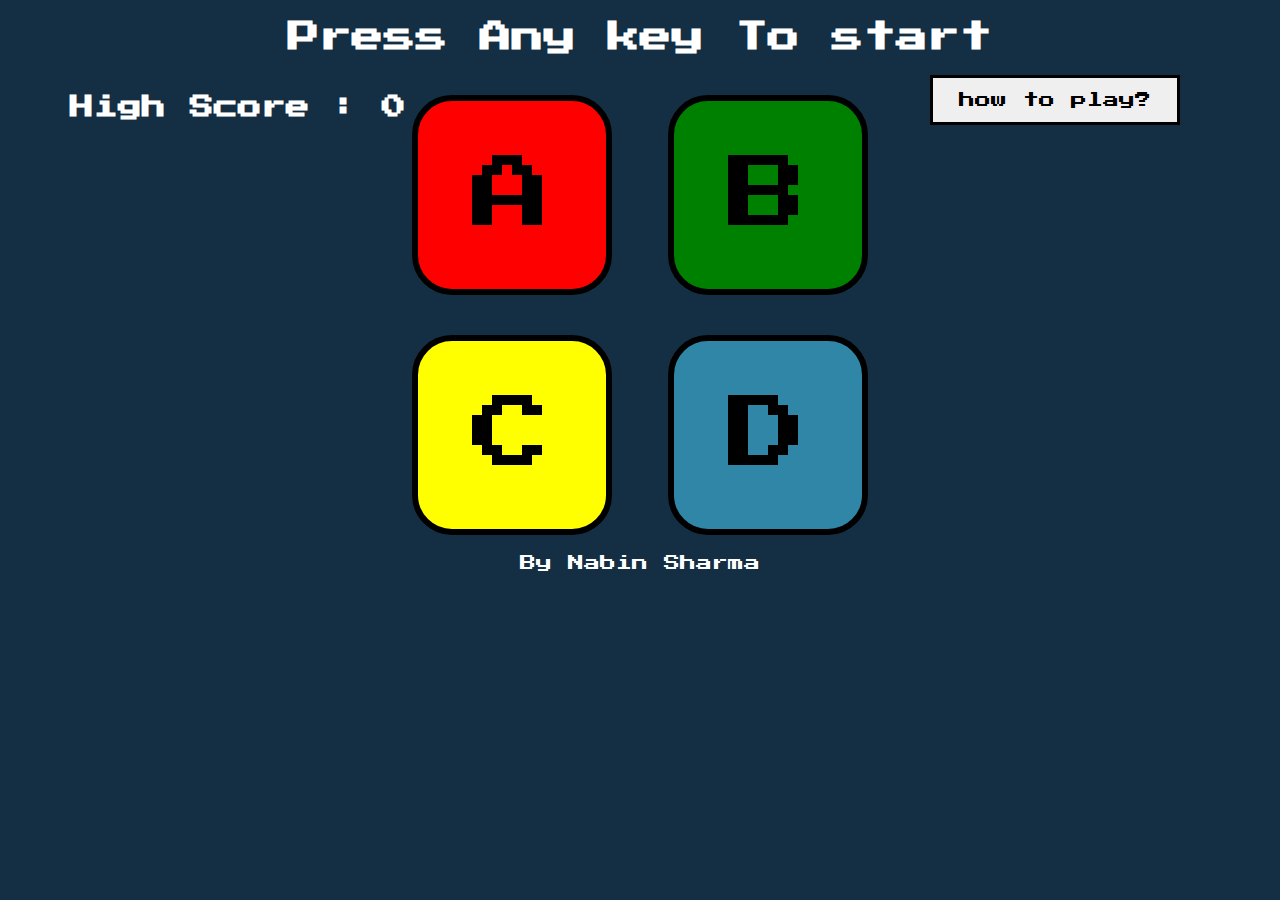
<file: index.html>
<!DOCTYPE html>
<html lang="en">

<head>
    <meta charset="UTF-8">
    <meta http-equiv="X-UA-Compatible" content="IE=edge">
    <meta name="viewport" content="width=device-width, initial-scale=1.0">
    <title>simon game</title>
    <link rel="stylesheet" href="styles.css">
    <link href="https://fonts.googleapis.com/css2?family=Press+Start+2P&display=swap" rel="stylesheet"> 
</head>

<body>
    <h1 class="title" id="large" >Press Any key To start </h1>
    <h1 class="title" id="small" >Click <button class='click_here' > here</button> To start </h1>
 
    <a href="how_to_play.html" target="_blank"><button id="how_to" >how to play? </button></a>
    <div class="container">
        <h2 id="highscore">High Score : 0</h2>
        <div class="row">
            <button id="red" class="btn red">A</button>
            <button id="green" class="btn green">B</button>
        </div>
        <div class="row">
            <button id="yellow" class="btn yellow">C</button>
            <button id="blue" class="btn blue">D</button>
        </div>
        <footer class="footer">By Nabin Sharma</footer>
    </div>
    <script src="https://ajax.googleapis.com/ajax/libs/jquery/3.6.0/jquery.min.js"></script>
    <script src="game.js" charset="UTF-8"></script>
</body>

</html>
</file>
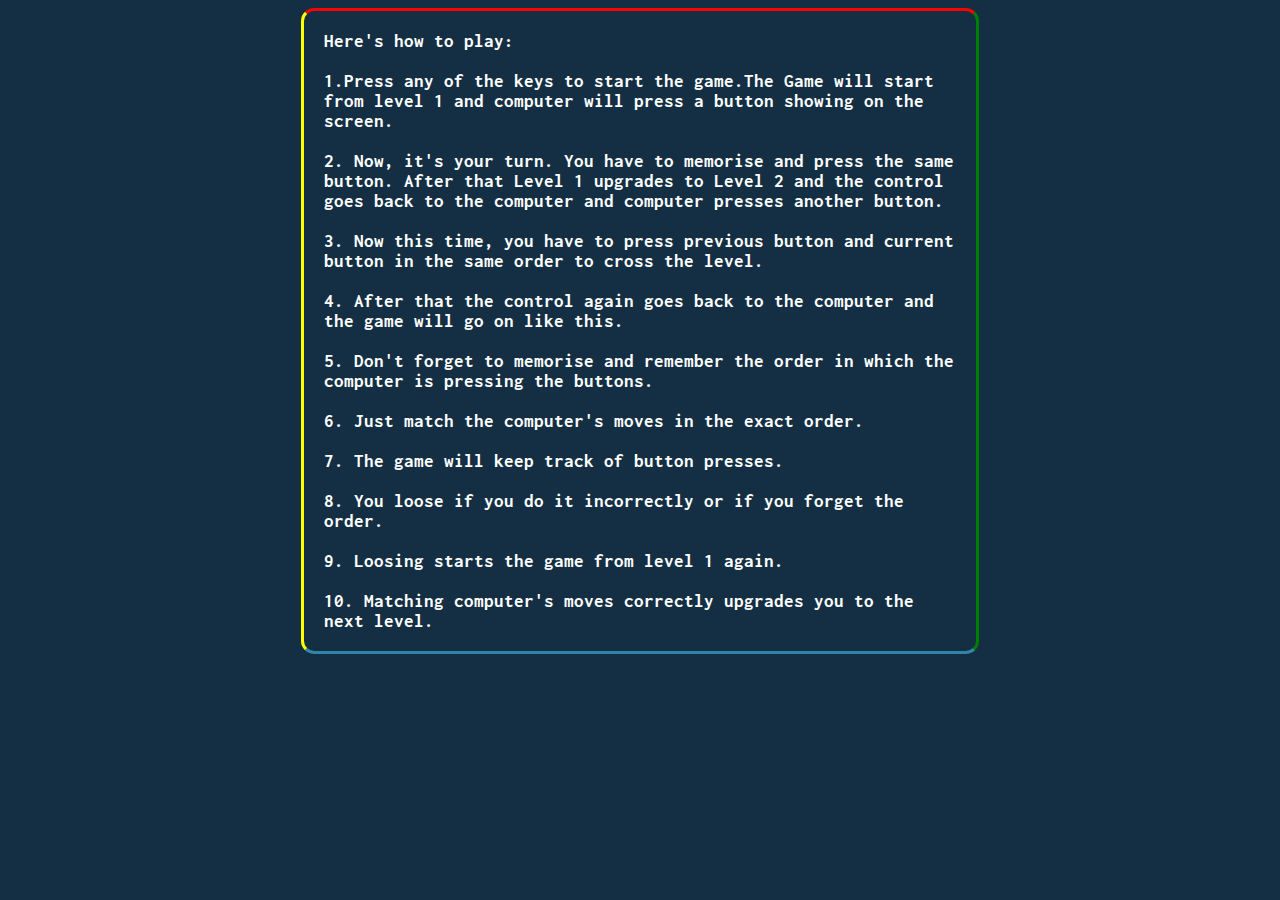
<file: how_to_play.html>
<!DOCTYPE html>
<html lang="en">
<head>
    <meta charset="UTF-8">
    <meta http-equiv="X-UA-Compatible" content="IE=edge">
    <meta name="viewport" content="width=device-width, initial-scale=1.0">
    <link href="https://fonts.googleapis.com/css2?family=Inconsolata:wght@800&display=swap" rel="stylesheet">
    <title>How to play?</title>
    <style>
        body{
         background-color: #142F43;

        }
        h1{
            font-family: 'Inconsolata', monospace;
            font-size: 1.2rem;
            color: white;
            margin: 0;
           
        }
        div{
         
            width: 50%;
            margin: auto;
            border-radius: 2%;
          border-top: solid 3px red;
          border-right: solid 3px green ;
          border-left: solid 3px yellow;
          border-bottom: solid 3px #2F86A6;
          padding: 20px;

        }
    </style>
</head>
<body>
    <div>
    <h1 >
        Here's how to play: <br><br>
 
        1.Press any of the keys to start the game.The Game will start from level 1 and computer will press a button showing on the screen. <br><br>
         
        2. Now, it's your turn. You have to memorise and press the same button. After that Level 1 upgrades to Level 2 and the control goes back to the computer and computer presses another button. <br><br>
         
        3. Now this time, you have to press previous button and current button in the same order to cross the level. <br><br>
         
        4. After that the control again goes back to the computer and the game will go on like this. <br><br>
         
        5. Don't forget to memorise and remember the order in which the computer is pressing the buttons. <br><br>
         
        6. Just match the computer's moves in the exact order. <br><br>
         
        7. The game will keep track of button presses. <br><br>
         
        8. You loose if you do it incorrectly or if you forget the order. <br><br>
         
        9. Loosing starts the game from level 1 again. <br><br>
         
        10. Matching computer's moves correctly upgrades you to the next level.<br>
        </h1>
    </div>
</body>
</html>
</file>
<file: styles.css>
body{
    background-color: #142F43;
    text-align: center;
    font-family: 'Press Start 2P', cursive;
}
.title{
    color:white;
}
.footer{
    color:white;

}
.container{
    margin: auto;  


}
#how_to{
    position: absolute;
    right: 100PX;
    font-family: 'Press Start 2P', cursive;
    font-size: 1rem;
    height: 50px;
    width: 250px;
    border: solid 3px black;
    text-decoration: none;
}

#how_to:hover{
    border: solid 2px black;
    
}
#how_to:active{
    border: solid 3px white;
    color: white;
    background-color: black;

}
#highscore{
    position: absolute;
    left: 70PX;
    color: white;

}


.red{
    background-color: red;
}
.blue{
    background-color: #2F86A6;
}
.green{
    background-color: green;
    
}
.yellow{
    background-color: yellow;
}
.btn{
    font-family: 'Press Start 2P', cursive;
    font-size: 5rem;
    display:inline-block;
    height: 200px;
    width: 200px;
    border-radius: 20%;
    margin: 20px;
    border: solid 6px black;
}   
.btn:hover{   
    border: solid 2px black;
}
.btn:active{
    border: solid 6px black;
box-shadow: 0 0 20px white;
}
.pressed{
box-shadow: 0 0 20px white;
background-color: #a0a0a0;

}

.game-over {
    background-color: red;
    opacity: 0.8;
  }

  .click_here{
      border: solid 4px black;
      padding: 6px;
    font-family: 'Press Start 2P', cursive;
    height: 60px;
    width: 170px;
    font-size:2rem;
   
  }

  .click_here:hover{
    border: solid 2px black;
  }
  .click_here:active{
    border: solid 3px white;
    color: white;
    background-color: black;
  }
  #large{
      display: block;
    }
    #small{
    display: none;
}


@media (min-width:512px) and (max-width:900px) {
    #highscore{        
        position: relative;
       margin-right: 140px;
    }
    #how_to{
        transform: rotate(-90deg);
        right: -100px;
        top:300px
    }
    #large{
        display: none;
    }
    #small{
        display: block;
    }
    
}

@media (max-width:511px){
    .click_here{
        border: solid 2px black;
        padding: 0px;
      height: 27px;
      width: 90px;
      font-size:1.2rem;
     
    }
    body{
        font-size: 0.7rem;
    }
    #large{
        display: none;
    }
    #small{
        display: block;
    }
    #highscore{        
        position: relative;
       margin-right: 140px;
       font-size: 0.7rem;
    }
    #how_to{
        transform: rotate(-90deg);
        border: solid 2px black;
        height: 25px;
        width: 170px;
        font-size: 0.7rem;
        right: -70px;
        top:200px
    }
    .btn{
        font-size: 2rem;
        height: 120px;
        width: 120px;
        margin: 5px;
        border: solid 3px black;
    } 
    .btn:hover{   
        border: solid 3px black;
    }
    .btn:active{
        border: solid 5px black;
    }

}
</file>
